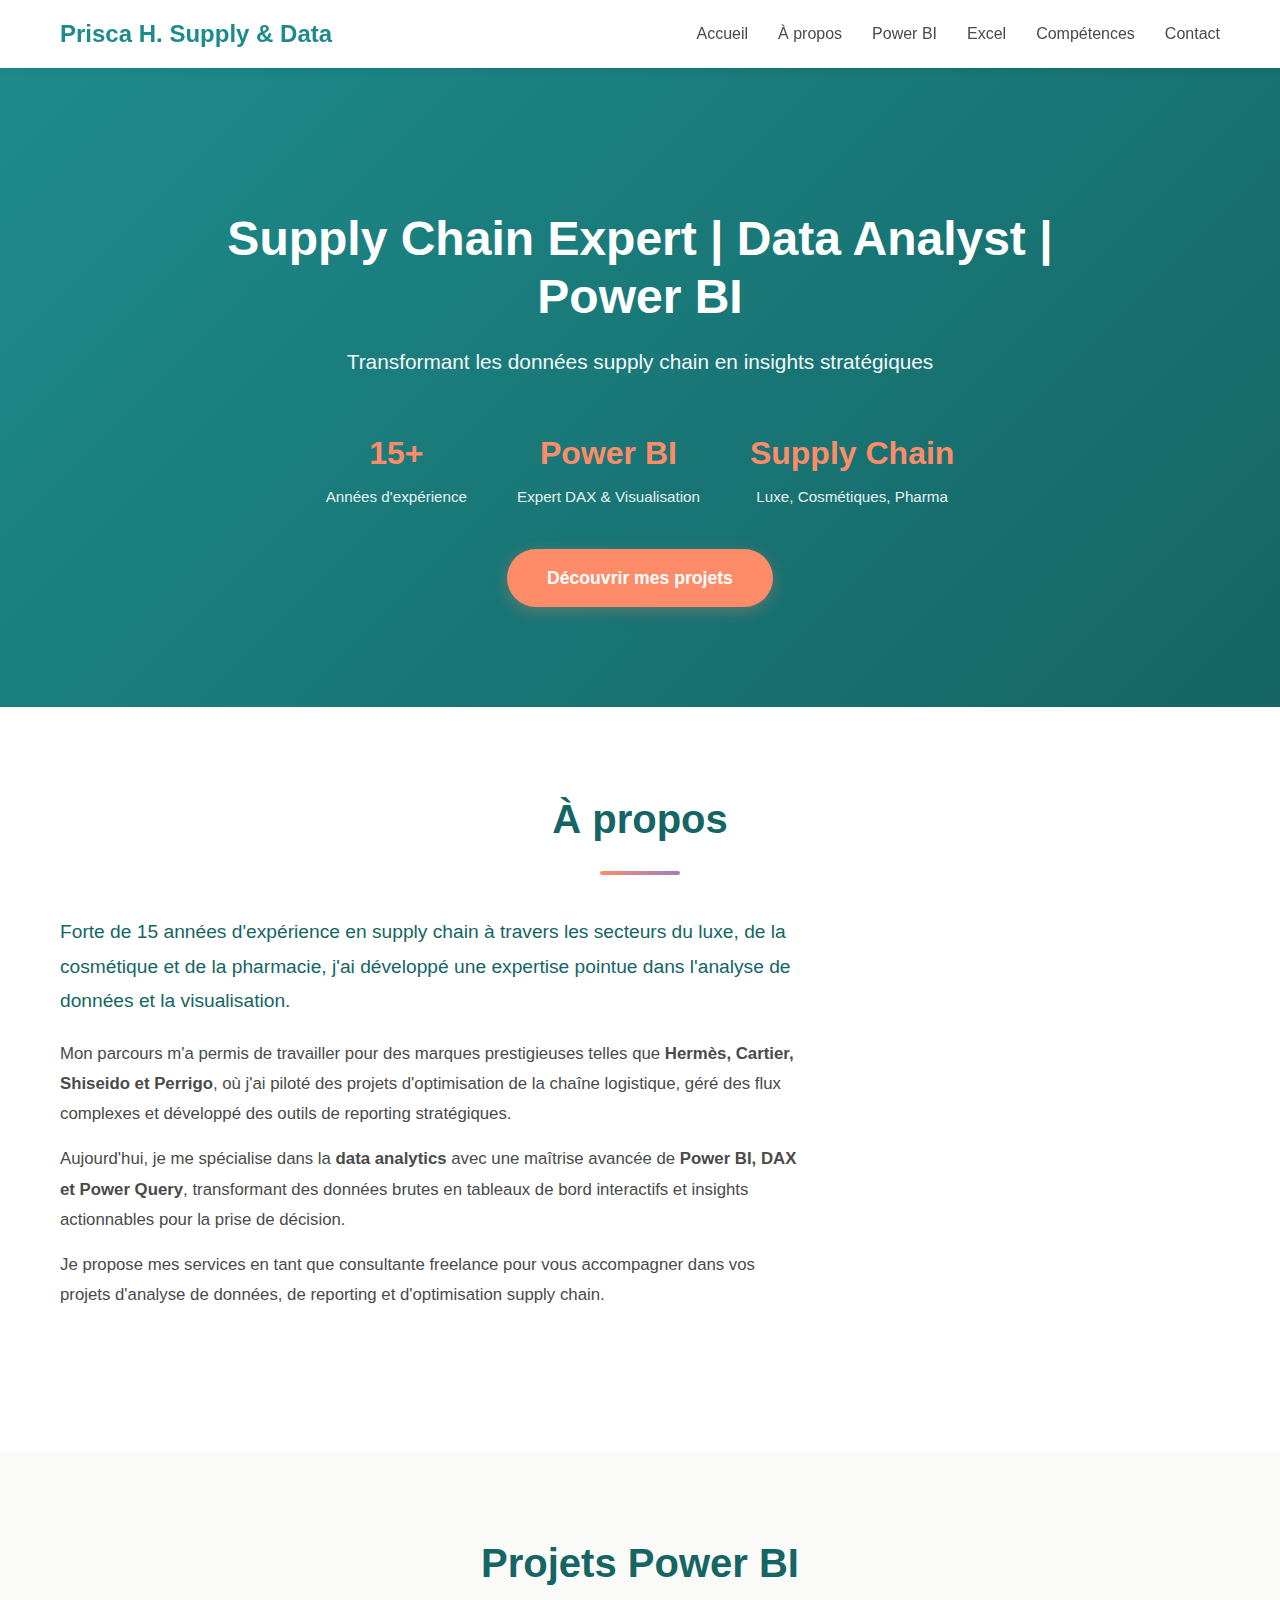
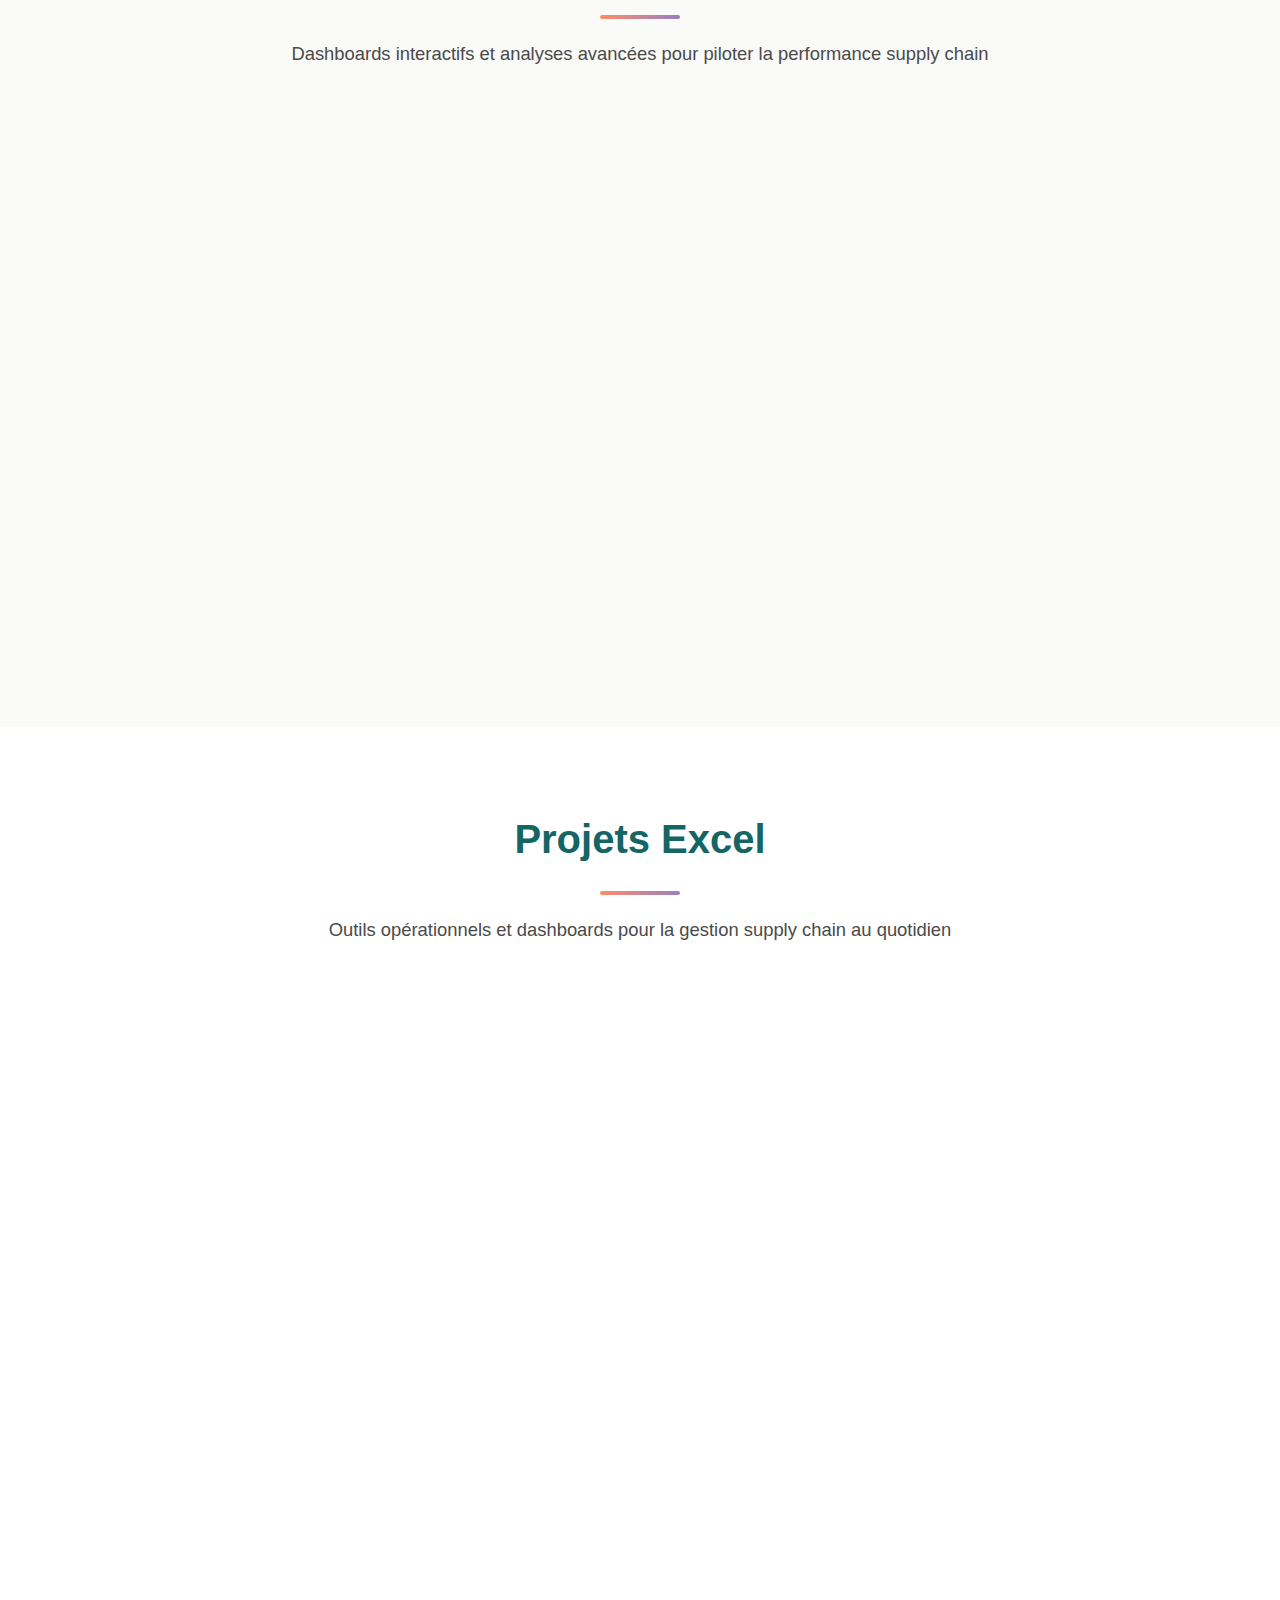
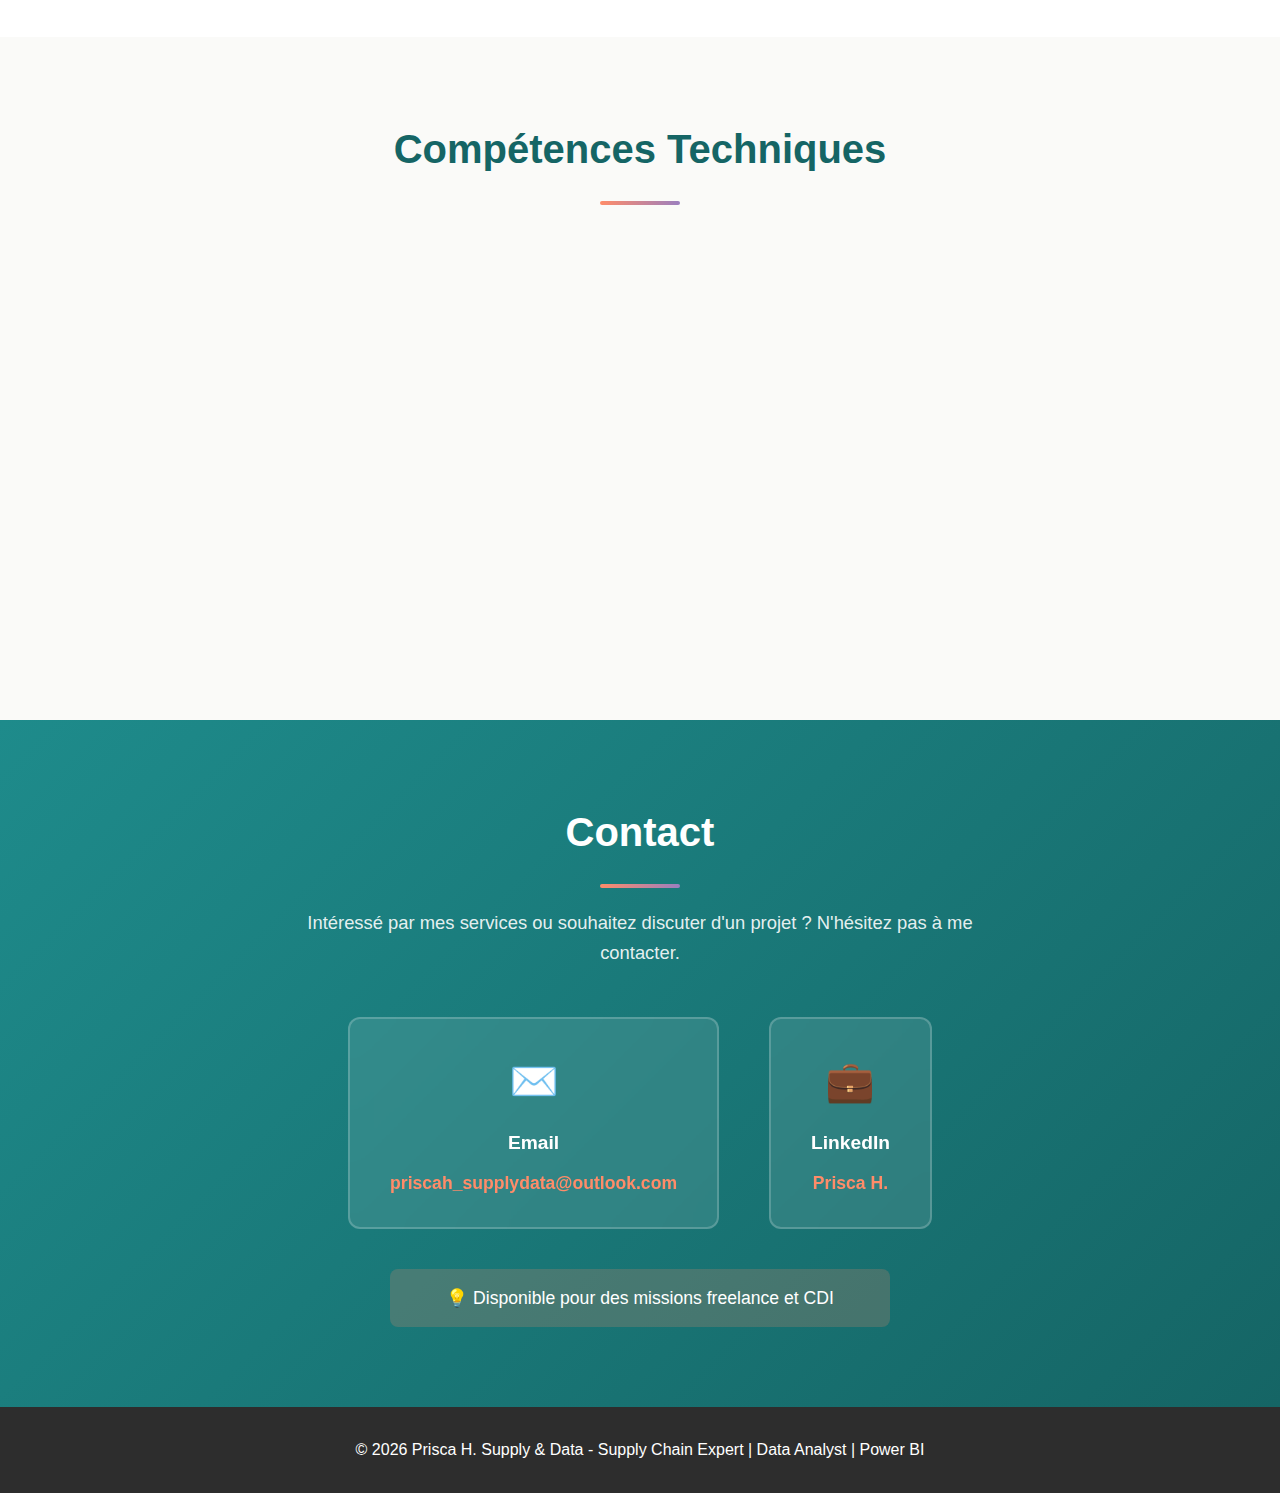
<file: index.html>
<!DOCTYPE html>
<html lang="fr">
<head>
    <meta charset="UTF-8">
    <meta name="viewport" content="width=device-width, initial-scale=1.0">
    <title>Prisca H. Supply & Data - Supply Chain Expert | Data Analyst | Power BI</title>
    <link rel="stylesheet" href="style.css">
</head>
<body>
    <!-- Navigation -->
    <nav class="navbar">
        <div class="container">
            <div class="logo">Prisca H. Supply & Data</div>
            <ul class="nav-links">
                <li><a href="#home">Accueil</a></li>
                <li><a href="#about">À propos</a></li>
                <li><a href="#powerbi">Power BI</a></li>
                <li><a href="#excel">Excel</a></li>
                <li><a href="#skills">Compétences</a></li>
                <li><a href="#contact">Contact</a></li>
            </ul>
            <div class="burger">
                <div class="line1"></div>
                <div class="line2"></div>
                <div class="line3"></div>
            </div>
        </div>
    </nav>

    <!-- Hero Section -->
    <section id="home" class="hero">
        <div class="container">
            <div class="hero-content">
                <h1 class="hero-title">Supply Chain Expert | Data Analyst | Power BI</h1>
                <p class="hero-subtitle">Transformant les données supply chain en insights stratégiques</p>
                <div class="hero-stats">
                    <div class="stat">
                        <span class="stat-number">15+</span>
                        <span class="stat-label">Années d'expérience</span>
                    </div>
                    <div class="stat">
                        <span class="stat-number">Power BI</span>
                        <span class="stat-label">Expert DAX & Visualisation</span>
                    </div>
                    <div class="stat">
                        <span class="stat-number">Supply Chain</span>
                        <span class="stat-label">Luxe, Cosmétiques, Pharma</span>
                    </div>
                </div>
                <a href="#powerbi" class="cta-button">Découvrir mes projets</a>
            </div>
        </div>
    </section>

    <!-- About Section -->
    <section id="about" class="about">
        <div class="container">
            <h2 class="section-title">À propos</h2>
            <div class="about-content">
                <div class="about-text">
                    <p class="lead">Forte de 15 années d'expérience en supply chain à travers les secteurs du luxe, de la cosmétique et de la pharmacie, j'ai développé une expertise pointue dans l'analyse de données et la visualisation.</p>
                    <p>Mon parcours m'a permis de travailler pour des marques prestigieuses telles que <strong>Hermès, Cartier, Shiseido et Perrigo</strong>, où j'ai piloté des projets d'optimisation de la chaîne logistique, géré des flux complexes et développé des outils de reporting stratégiques.</p>
                    <p>Aujourd'hui, je me spécialise dans la <strong>data analytics</strong> avec une maîtrise avancée de <strong>Power BI, DAX et Power Query</strong>, transformant des données brutes en tableaux de bord interactifs et insights actionnables pour la prise de décision.</p>
                    <p>Je propose mes services en tant que consultante freelance pour vous accompagner dans vos projets d'analyse de données, de reporting et d'optimisation supply chain.</p>
                </div>
                <div class="about-highlights">
                    <div class="highlight-card">
                        <h3>Expertise sectorielle</h3>
                        <ul>
                            <li>Luxe (Hermès, Cartier)</li>
                            <li>Cosmétiques (Shiseido)</li>
                            <li>Pharmaceutique (Perrigo)</li>
                        </ul>
                    </div>
                    <div class="highlight-card">
                        <h3>Domaines d'expertise</h3>
                        <ul>
                            <li>S&OP & Forecasting</li>
                            <li>Gestion des stocks</li>
                            <li>KPI & Reporting</li>
                            <li>Data visualization</li>
                        </ul>
                    </div>
                </div>
            </div>
        </div>
    </section>

    <!-- Power BI Section -->
    <section id="powerbi" class="powerbi">
        <div class="container">
            <h2 class="section-title">Projets Power BI</h2>
            <p class="section-intro">Dashboards interactifs et analyses avancées pour piloter la performance supply chain</p>
            
            <div class="projects-grid">
                <!-- Project 1 -->
                <div class="project-card">
                    <div class="project-video">
                        <div class="video-placeholder">
                            <span>📹 Vidéo à venir</span>
                        </div>
                    </div>
                    <div class="project-info">
                        <h3>Dashboard Émissions GES</h3>
                        <p class="project-description">Analyse complète des émissions de gaz à effet de serre avec visualisations interactives et KPIs environnementaux. Challenge Power BI.</p>
                        <div class="project-tags">
                            <span class="tag">Power BI</span>
                            <span class="tag">DAX</span>
                            <span class="tag">Environnement</span>
                        </div>
                    </div>
                </div>

                <!-- Project 2 -->
                <div class="project-card">
                    <div class="project-video">
                        <div class="video-placeholder">
                            <span>📹 Vidéo à venir</span>
                        </div>
                    </div>
                    <div class="project-info">
                        <h3>Dashboard Supply Chain - Luxe</h3>
                        <p class="project-description">Tableau de bord opérationnel pour le pilotage de la supply chain dans le secteur du luxe. Suivi des stocks, flux et performance fournisseurs (données anonymisées).</p>
                        <div class="project-tags">
                            <span class="tag">Power BI</span>
                            <span class="tag">Supply Chain</span>
                            <span class="tag">KPI</span>
                        </div>
                    </div>
                </div>

                <!-- Project 3 -->
                <div class="project-card">
                    <div class="project-video">
                        <div class="video-placeholder">
                            <span>📹 Vidéo à venir</span>
                        </div>
                    </div>
                    <div class="project-info">
                        <h3>Dashboard S&OP</h3>
                        <p class="project-description">Outil de pilotage S&OP avec analyse des prévisions, écarts de forecast et indicateurs de performance. Mesures DAX avancées pour l'analyse temporelle.</p>
                        <div class="project-tags">
                            <span class="tag">Power BI</span>
                            <span class="tag">S&OP</span>
                            <span class="tag">Forecasting</span>
                        </div>
                    </div>
                </div>
            </div>
        </div>
    </section>

    <!-- Excel Section -->
    <section id="excel" class="excel">
        <div class="container">
            <h2 class="section-title">Projets Excel</h2>
            <p class="section-intro">Outils opérationnels et dashboards pour la gestion supply chain au quotidien</p>
            
            <div class="projects-grid">
                <!-- Excel Project 1 -->
                <div class="project-card">
                    <div class="project-image">
                        <div class="image-placeholder">
                            <span>📊 Screenshot à venir</span>
                        </div>
                    </div>
                    <div class="project-info">
                        <h3>Dashboard OTIF & Taux de Service Fournisseurs</h3>
                        <p class="project-description">Tableau de bord Excel pour le suivi de la performance fournisseurs avec indicateurs OTIF (On Time In Full), taux de service et analyses de conformité.</p>
                        <div class="project-tags">
                            <span class="tag">Excel</span>
                            <span class="tag">OTIF</span>
                            <span class="tag">KPI Fournisseurs</span>
                        </div>
                    </div>
                </div>

                <!-- Excel Project 2 -->
                <div class="project-card">
                    <div class="project-image">
                        <div class="image-placeholder">
                            <span>📊 Screenshot à venir</span>
                        </div>
                    </div>
                    <div class="project-info">
                        <h3>Tableau de Demande Planning</h3>
                        <p class="project-description">Outil de planification des demandes avec consolidation des besoins, gestion des priorités et suivi des délais. Interface optimisée pour les équipes opérationnelles.</p>
                        <div class="project-tags">
                            <span class="tag">Excel</span>
                            <span class="tag">Planning</span>
                            <span class="tag">Demandes</span>
                        </div>
                    </div>
                </div>

                <!-- Excel Project 3 -->
                <div class="project-card">
                    <div class="project-image">
                        <div class="image-placeholder">
                            <span>📊 Screenshot à venir</span>
                        </div>
                    </div>
                    <div class="project-info">
                        <h3>MRP - Material Requirements Planning</h3>
                        <p class="project-description">Outil de calcul des besoins matières avec gestion des nomenclatures, stocks de sécurité et suggestions d'approvisionnement. Automatisation des calculs et alertes.</p>
                        <div class="project-tags">
                            <span class="tag">Excel</span>
                            <span class="tag">MRP</span>
                            <span class="tag">Planification</span>
                        </div>
                    </div>
                </div>
            </div>
        </div>
    </section>

    <!-- Skills Section -->
    <section id="skills" class="skills">
        <div class="container">
            <h2 class="section-title">Compétences Techniques</h2>
            
            <div class="skills-grid">
                <div class="skill-category">
                    <h3>Data Analytics & Visualization</h3>
                    <div class="skill-items">
                        <span class="skill-item">Power BI</span>
                        <span class="skill-item">DAX</span>
                        <span class="skill-item">Power Query</span>
                        <span class="skill-item">Tabular Editor</span>
                        <span class="skill-item">Excel avancé</span>
                        <span class="skill-item">VBA</span>
                    </div>
                </div>

                <div class="skill-category">
                    <h3>Supply Chain Management</h3>
                    <div class="skill-items">
                        <span class="skill-item">S&OP</span>
                        <span class="skill-item">Forecasting</span>
                        <span class="skill-item">Gestion des stocks</span>
                        <span class="skill-item">MRP</span>
                        <span class="skill-item">OTIF / KPI</span>
                        <span class="skill-item">Distribution</span>
                    </div>
                </div>

                <div class="skill-category">
                    <h3>Outils & Méthodologies</h3>
                    <div class="skill-items">
                        <span class="skill-item">Reporting stratégique</span>
                        <span class="skill-item">Data cleaning</span>
                        <span class="skill-item">Analyse de performance</span>
                        <span class="skill-item">Dashboard design</span>
                        <span class="skill-item">Process optimization</span>
                    </div>
                </div>
            </div>
        </div>
    </section>

    <!-- Contact Section -->
    <section id="contact" class="contact">
        <div class="container">
            <h2 class="section-title">Contact</h2>
            <p class="section-intro">Intéressé par mes services ou souhaitez discuter d'un projet ? N'hésitez pas à me contacter.</p>
            
            <div class="contact-info">
                <div class="contact-card">
                    <div class="contact-icon">✉️</div>
                    <h3>Email</h3>
                    <a href="mailto:priscah_supplydata@outlook.com">priscah_supplydata@outlook.com</a>
                </div>
                
                <div class="contact-card">
                    <div class="contact-icon">💼</div>
                    <h3>LinkedIn</h3>
                    <a href="https://www.linkedin.com/in/prisca-hokolingba" target="_blank">Prisca H.</a>
                </div>
            </div>

            <div class="availability">
                <p>💡 Disponible pour des missions freelance et CDI</p>
            </div>
        </div>
    </section>

    <!-- Footer -->
    <footer class="footer">
        <div class="container">
            <p>&copy; 2024 Prisca H. Supply & Data - Supply Chain Expert | Data Analyst | Power BI</p>
        </div>
    </footer>

    <script src="script.js"></script>
</body>
</html>
</file>
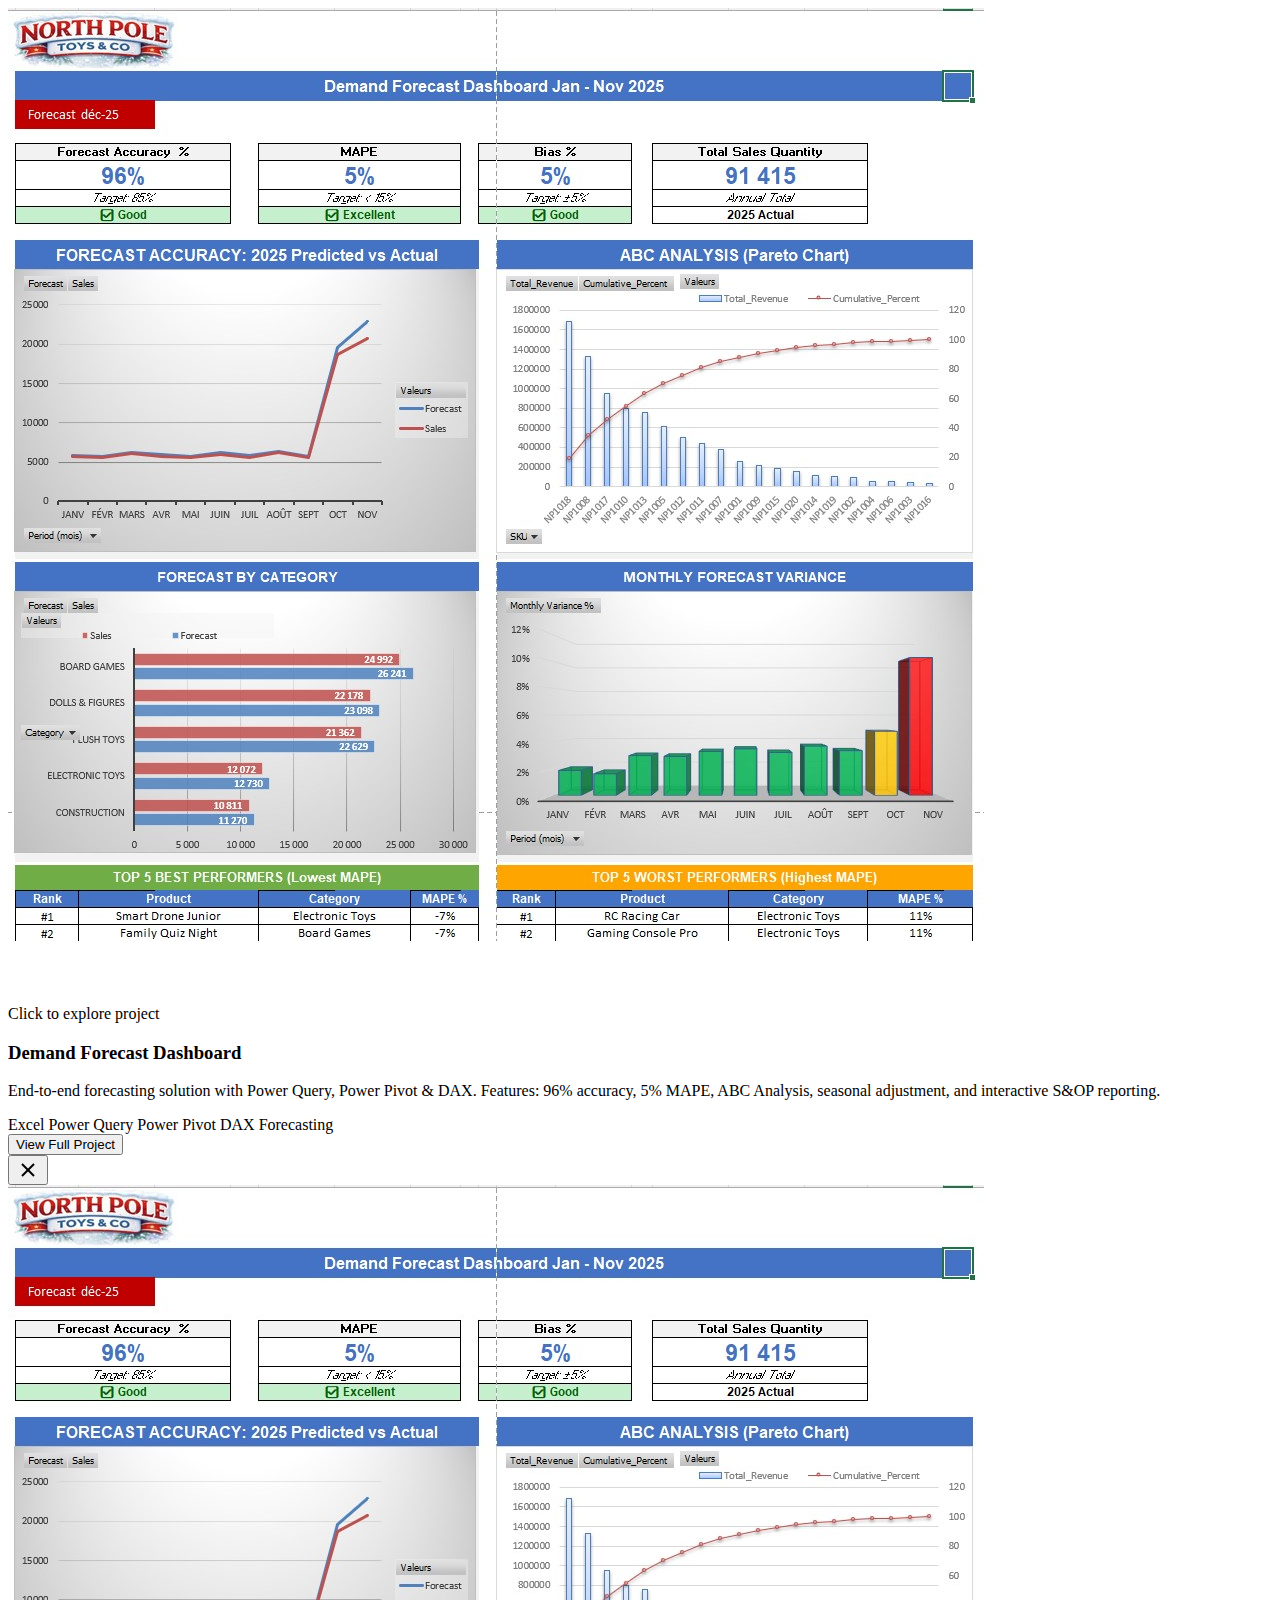
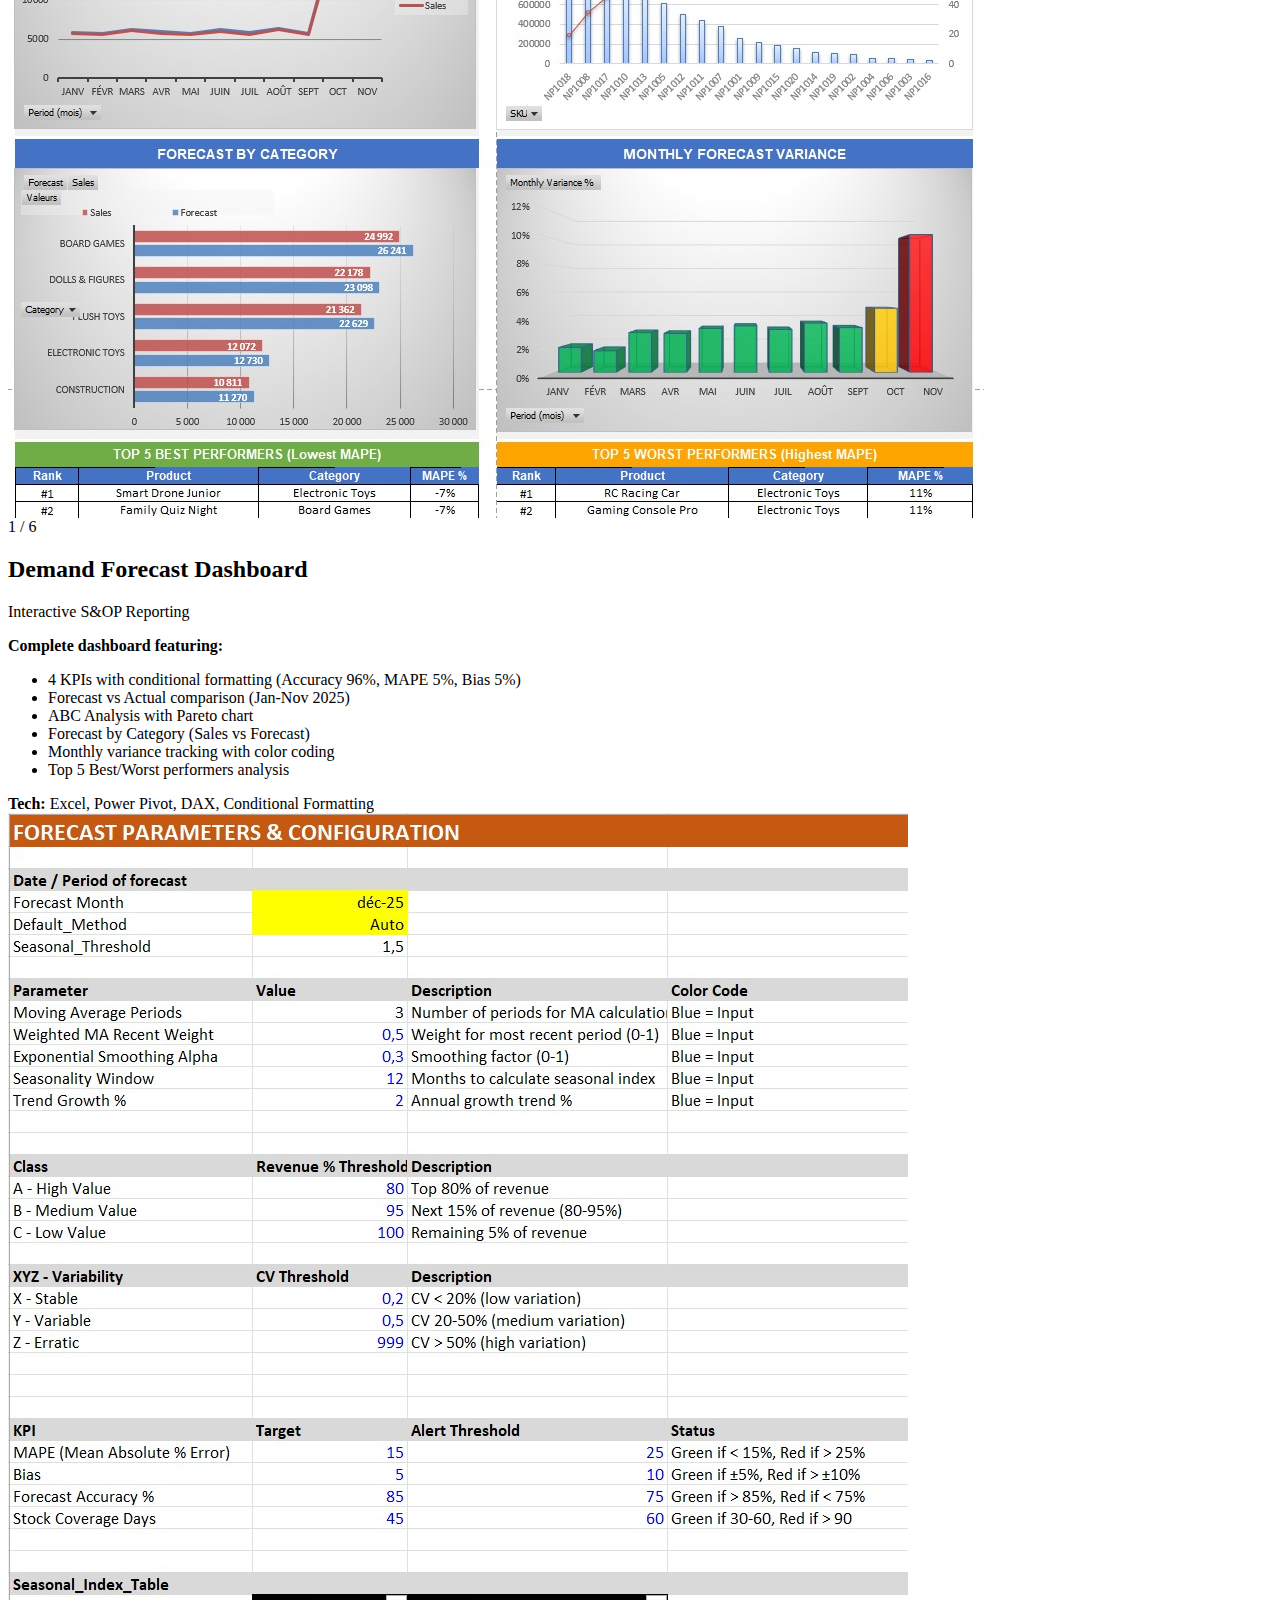
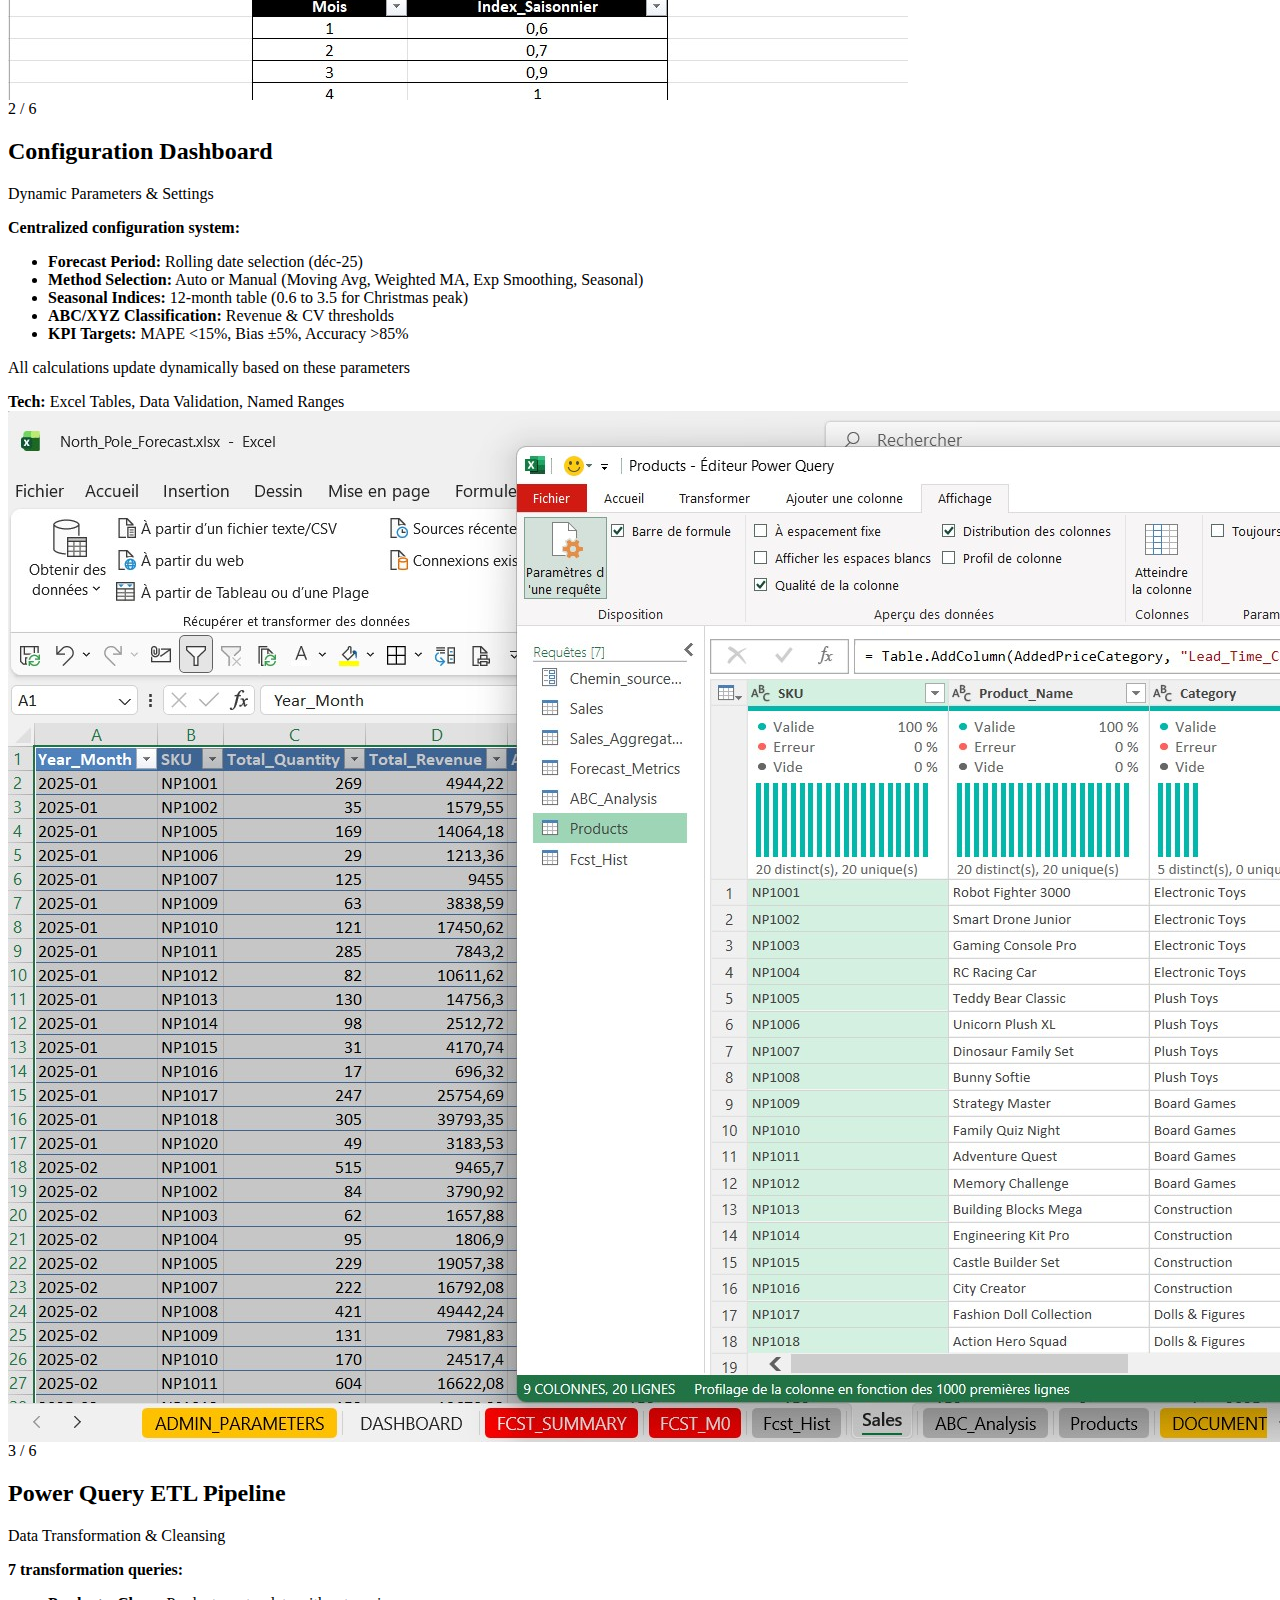
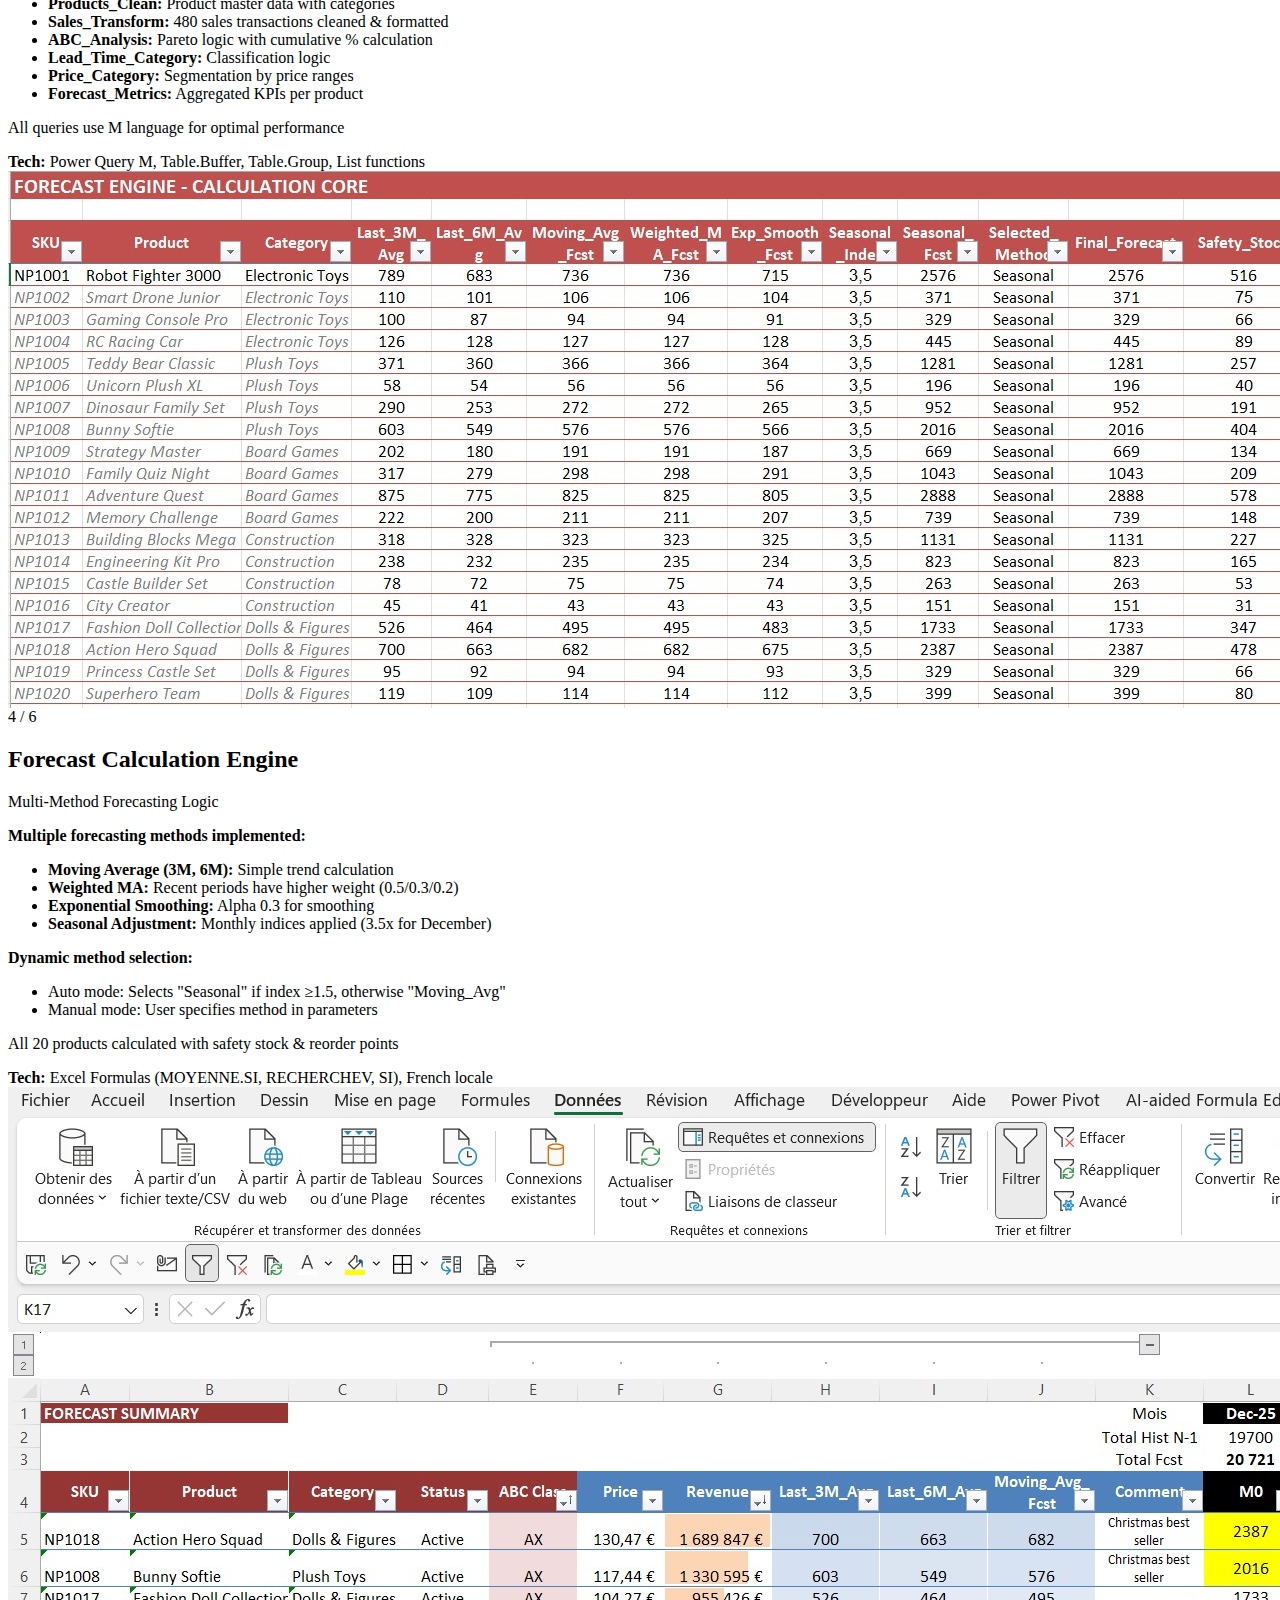
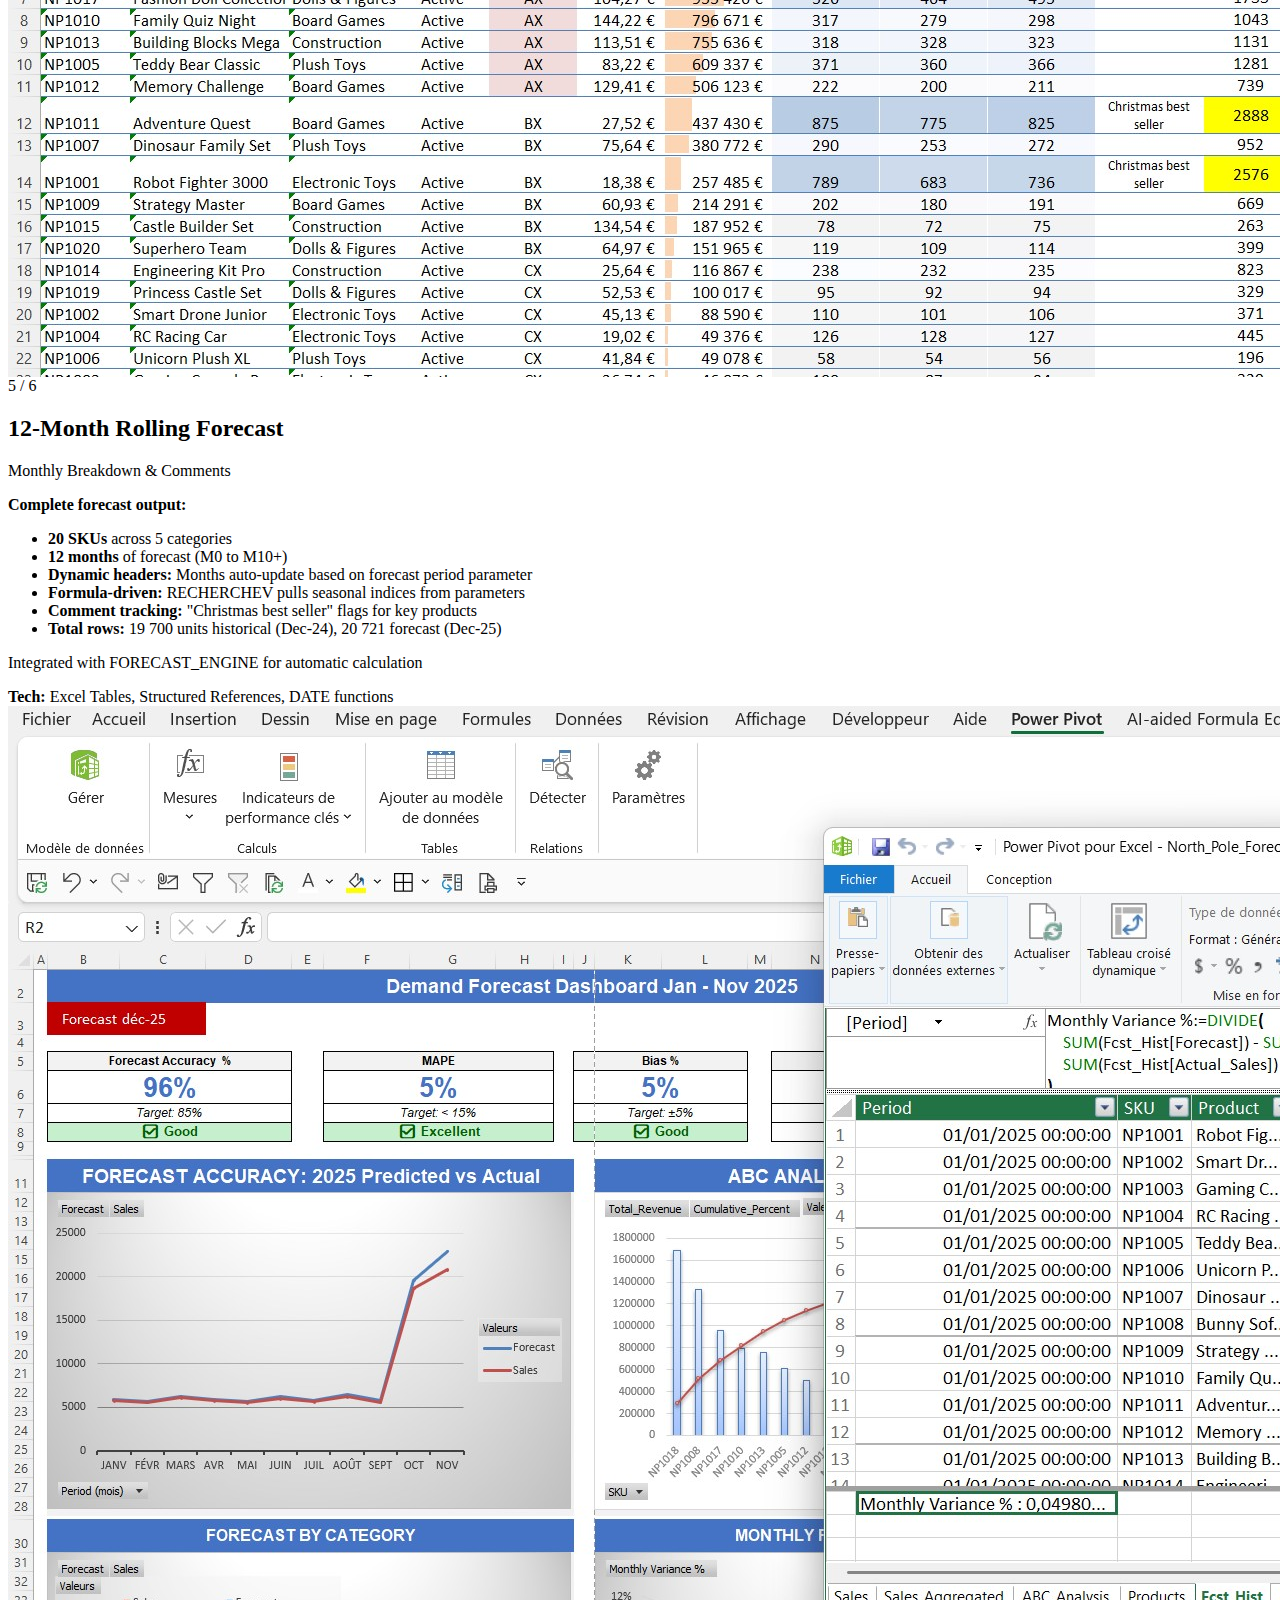
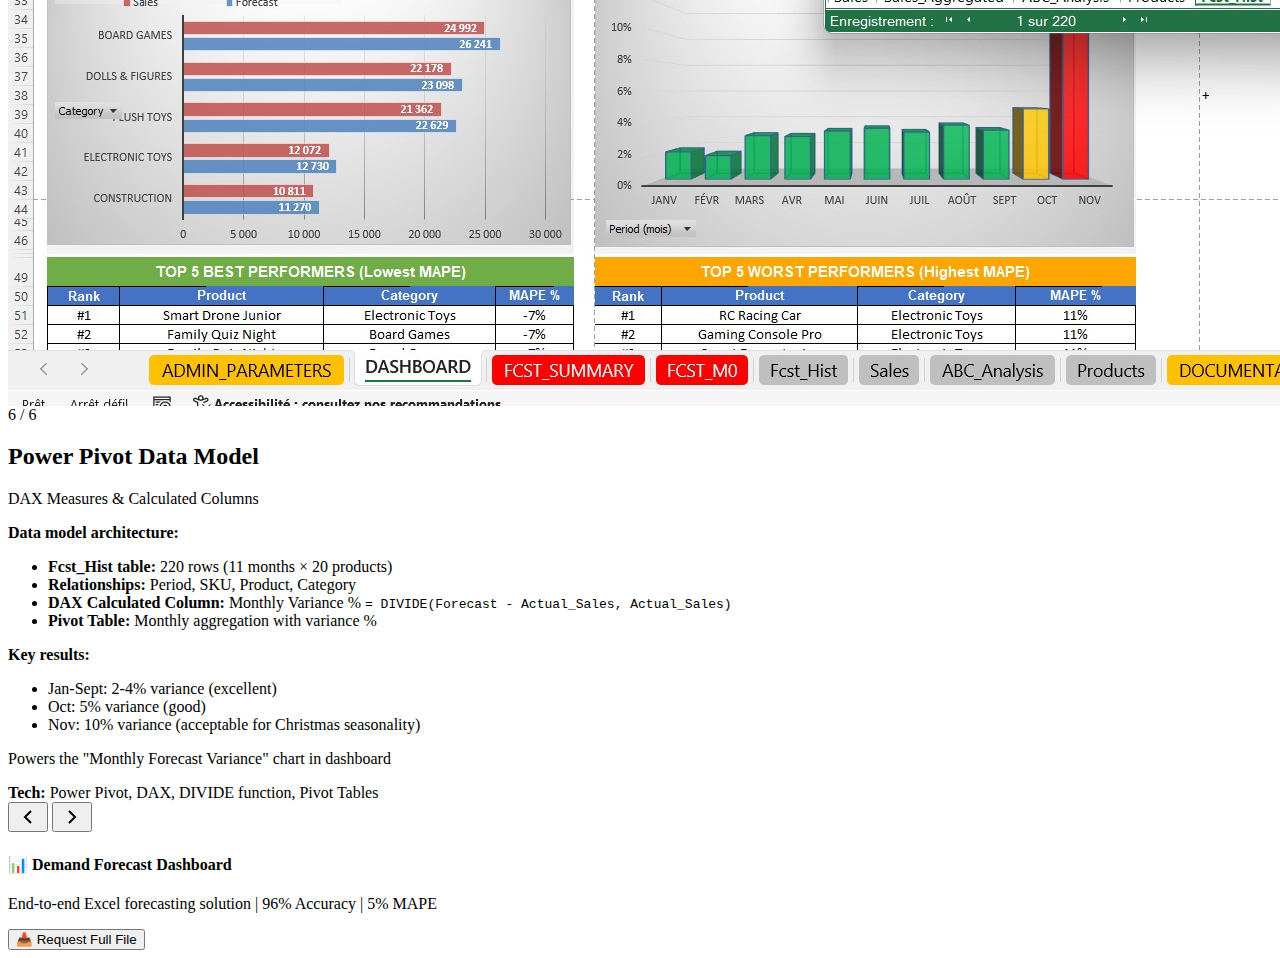
<file: carousel-modal.html>
<!-- ========================================
     DEMAND FORECAST CAROUSEL MODAL
     À intégrer dans ton portfolio GitHub
     ======================================== -->

<!-- 1. REMPLACE LE CONTENU DE TA CARD "Demand Planning Table" PAR CECI -->
<div class="project-card demand-forecast-card">
  <div class="project-thumbnail" onclick="openForecastCarousel()">
    <img src="images/demand-forecast/01-dashboard.jpg" alt="Demand Forecast Dashboard">
    <div class="thumbnail-overlay">
      <div class="overlay-content">
        <svg width="48" height="48" viewBox="0 0 24 24" fill="none" stroke="white" stroke-width="2">
          <circle cx="11" cy="11" r="8"></circle>
          <path d="m21 21-4.35-4.35"></path>
          <path d="M11 8v6"></path>
          <path d="M8 11h6"></path>
        </svg>
        <p>Click to explore project</p>
      </div>
    </div>
  </div>
  
  <h3>Demand Forecast Dashboard</h3>
  <p>End-to-end forecasting solution with Power Query, Power Pivot & DAX. Features: 96% accuracy, 5% MAPE, ABC Analysis, seasonal adjustment, and interactive S&OP reporting.</p>
  
  <div class="project-tags">
    <span class="tag">Excel</span>
    <span class="tag">Power Query</span>
    <span class="tag">Power Pivot</span>
    <span class="tag">DAX</span>
    <span class="tag">Forecasting</span>
  </div>
  
  <button class="btn-view-project" onclick="openForecastCarousel()">
    View Full Project
  </button>
</div>


<!-- 2. AJOUTE CE MODAL À LA FIN DE TON <body>, JUSTE AVANT </body> -->
<div id="forecastCarouselModal" class="carousel-modal">
  <div class="modal-content">
    
    <!-- Close Button -->
    <button class="modal-close" onclick="closeForecastCarousel()" aria-label="Close modal">
      <svg width="24" height="24" viewBox="0 0 24 24" fill="none" stroke="currentColor" stroke-width="2">
        <line x1="18" y1="6" x2="6" y2="18"></line>
        <line x1="6" y1="6" x2="18" y2="18"></line>
      </svg>
    </button>

    <!-- Carousel Container -->
    <div class="carousel-container">
      
      <!-- Slide 1: Dashboard -->
      <div class="carousel-slide active">
        <div class="slide-content">
          <div class="slide-image">
            <img src="images/demand-forecast/01-dashboard.jpg" alt="Demand Forecast Dashboard">
          </div>
          <div class="slide-info">
            <span class="slide-number">1 / 6</span>
            <h2>Demand Forecast Dashboard</h2>
            <p class="slide-subtitle">Interactive S&OP Reporting</p>
            <div class="slide-description">
              <p><strong>Complete dashboard featuring:</strong></p>
              <ul>
                <li>4 KPIs with conditional formatting (Accuracy 96%, MAPE 5%, Bias 5%)</li>
                <li>Forecast vs Actual comparison (Jan-Nov 2025)</li>
                <li>ABC Analysis with Pareto chart</li>
                <li>Forecast by Category (Sales vs Forecast)</li>
                <li>Monthly variance tracking with color coding</li>
                <li>Top 5 Best/Worst performers analysis</li>
              </ul>
            </div>
            <div class="slide-tech">
              <strong>Tech:</strong> Excel, Power Pivot, DAX, Conditional Formatting
            </div>
          </div>
        </div>
      </div>

      <!-- Slide 2: Parameters -->
      <div class="carousel-slide">
        <div class="slide-content">
          <div class="slide-image">
            <img src="images/demand-forecast/02-parameters.jpg" alt="Forecast Parameters Configuration">
          </div>
          <div class="slide-info">
            <span class="slide-number">2 / 6</span>
            <h2>Configuration Dashboard</h2>
            <p class="slide-subtitle">Dynamic Parameters & Settings</p>
            <div class="slide-description">
              <p><strong>Centralized configuration system:</strong></p>
              <ul>
                <li><strong>Forecast Period:</strong> Rolling date selection (déc-25)</li>
                <li><strong>Method Selection:</strong> Auto or Manual (Moving Avg, Weighted MA, Exp Smoothing, Seasonal)</li>
                <li><strong>Seasonal Indices:</strong> 12-month table (0.6 to 3.5 for Christmas peak)</li>
                <li><strong>ABC/XYZ Classification:</strong> Revenue & CV thresholds</li>
                <li><strong>KPI Targets:</strong> MAPE <15%, Bias ±5%, Accuracy >85%</li>
              </ul>
              <p class="highlight">All calculations update dynamically based on these parameters</p>
            </div>
            <div class="slide-tech">
              <strong>Tech:</strong> Excel Tables, Data Validation, Named Ranges
            </div>
          </div>
        </div>
      </div>

      <!-- Slide 3: Power Query -->
      <div class="carousel-slide">
        <div class="slide-content">
          <div class="slide-image">
            <img src="images/demand-forecast/03-power-query.jpg" alt="Power Query Transformations">
          </div>
          <div class="slide-info">
            <span class="slide-number">3 / 6</span>
            <h2>Power Query ETL Pipeline</h2>
            <p class="slide-subtitle">Data Transformation & Cleansing</p>
            <div class="slide-description">
              <p><strong>7 transformation queries:</strong></p>
              <ul>
                <li><strong>Products_Clean:</strong> Product master data with categories</li>
                <li><strong>Sales_Transform:</strong> 480 sales transactions cleaned & formatted</li>
                <li><strong>ABC_Analysis:</strong> Pareto logic with cumulative % calculation</li>
                <li><strong>Lead_Time_Category:</strong> Classification logic</li>
                <li><strong>Price_Category:</strong> Segmentation by price ranges</li>
                <li><strong>Forecast_Metrics:</strong> Aggregated KPIs per product</li>
              </ul>
              <p class="highlight">All queries use M language for optimal performance</p>
            </div>
            <div class="slide-tech">
              <strong>Tech:</strong> Power Query M, Table.Buffer, Table.Group, List functions
            </div>
          </div>
        </div>
      </div>

      <!-- Slide 4: Forecast Engine -->
      <div class="carousel-slide">
        <div class="slide-content">
          <div class="slide-image">
            <img src="images/demand-forecast/04-forecast-engine.jpg" alt="Forecast Calculation Engine">
          </div>
          <div class="slide-info">
            <span class="slide-number">4 / 6</span>
            <h2>Forecast Calculation Engine</h2>
            <p class="slide-subtitle">Multi-Method Forecasting Logic</p>
            <div class="slide-description">
              <p><strong>Multiple forecasting methods implemented:</strong></p>
              <ul>
                <li><strong>Moving Average (3M, 6M):</strong> Simple trend calculation</li>
                <li><strong>Weighted MA:</strong> Recent periods have higher weight (0.5/0.3/0.2)</li>
                <li><strong>Exponential Smoothing:</strong> Alpha 0.3 for smoothing</li>
                <li><strong>Seasonal Adjustment:</strong> Monthly indices applied (3.5x for December)</li>
              </ul>
              <p><strong>Dynamic method selection:</strong></p>
              <ul>
                <li>Auto mode: Selects "Seasonal" if index ≥1.5, otherwise "Moving_Avg"</li>
                <li>Manual mode: User specifies method in parameters</li>
              </ul>
              <p class="highlight">All 20 products calculated with safety stock & reorder points</p>
            </div>
            <div class="slide-tech">
              <strong>Tech:</strong> Excel Formulas (MOYENNE.SI, RECHERCHEV, SI), French locale
            </div>
          </div>
        </div>
      </div>

      <!-- Slide 5: Forecast Summary -->
      <div class="carousel-slide">
        <div class="slide-content">
          <div class="slide-image">
            <img src="images/demand-forecast/05-forecast-summary.jpg" alt="12-Month Forecast Summary">
          </div>
          <div class="slide-info">
            <span class="slide-number">5 / 6</span>
            <h2>12-Month Rolling Forecast</h2>
            <p class="slide-subtitle">Monthly Breakdown & Comments</p>
            <div class="slide-description">
              <p><strong>Complete forecast output:</strong></p>
              <ul>
                <li><strong>20 SKUs</strong> across 5 categories</li>
                <li><strong>12 months</strong> of forecast (M0 to M10+)</li>
                <li><strong>Dynamic headers:</strong> Months auto-update based on forecast period parameter</li>
                <li><strong>Formula-driven:</strong> RECHERCHEV pulls seasonal indices from parameters</li>
                <li><strong>Comment tracking:</strong> "Christmas best seller" flags for key products</li>
                <li><strong>Total rows:</strong> 19 700 units historical (Dec-24), 20 721 forecast (Dec-25)</li>
              </ul>
              <p class="highlight">Integrated with FORECAST_ENGINE for automatic calculation</p>
            </div>
            <div class="slide-tech">
              <strong>Tech:</strong> Excel Tables, Structured References, DATE functions
            </div>
          </div>
        </div>
      </div>

      <!-- Slide 6: Power Pivot -->
      <div class="carousel-slide">
        <div class="slide-content">
          <div class="slide-image">
            <img src="images/demand-forecast/06-power-pivot.jpg" alt="Power Pivot Data Model">
          </div>
          <div class="slide-info">
            <span class="slide-number">6 / 6</span>
            <h2>Power Pivot Data Model</h2>
            <p class="slide-subtitle">DAX Measures & Calculated Columns</p>
            <div class="slide-description">
              <p><strong>Data model architecture:</strong></p>
              <ul>
                <li><strong>Fcst_Hist table:</strong> 220 rows (11 months × 20 products)</li>
                <li><strong>Relationships:</strong> Period, SKU, Product, Category</li>
                <li><strong>DAX Calculated Column:</strong> Monthly Variance %
                  <code>= DIVIDE(Forecast - Actual_Sales, Actual_Sales)</code>
                </li>
                <li><strong>Pivot Table:</strong> Monthly aggregation with variance %</li>
              </ul>
              <p><strong>Key results:</strong></p>
              <ul>
                <li>Jan-Sept: 2-4% variance (excellent)</li>
                <li>Oct: 5% variance (good)</li>
                <li>Nov: 10% variance (acceptable for Christmas seasonality)</li>
              </ul>
              <p class="highlight">Powers the "Monthly Forecast Variance" chart in dashboard</p>
            </div>
            <div class="slide-tech">
              <strong>Tech:</strong> Power Pivot, DAX, DIVIDE function, Pivot Tables
            </div>
          </div>
        </div>
      </div>

    </div>

    <!-- Navigation Arrows -->
    <button class="carousel-nav prev" onclick="changeSlide(-1)" aria-label="Previous slide">
      <svg width="24" height="24" viewBox="0 0 24 24" fill="none" stroke="currentColor" stroke-width="2">
        <polyline points="15 18 9 12 15 6"></polyline>
      </svg>
    </button>
    <button class="carousel-nav next" onclick="changeSlide(1)" aria-label="Next slide">
      <svg width="24" height="24" viewBox="0 0 24 24" fill="none" stroke="currentColor" stroke-width="2">
        <polyline points="9 18 15 12 9 6"></polyline>
      </svg>
    </button>

    <!-- Navigation Dots -->
    <div class="carousel-dots">
      <span class="dot active" onclick="goToSlide(0)"></span>
      <span class="dot" onclick="goToSlide(1)"></span>
      <span class="dot" onclick="goToSlide(2)"></span>
      <span class="dot" onclick="goToSlide(3)"></span>
      <span class="dot" onclick="goToSlide(4)"></span>
      <span class="dot" onclick="goToSlide(5)"></span>
    </div>

    <!-- Project Info Footer -->
    <div class="modal-footer">
      <div class="footer-content">
        <div class="footer-left">
          <h4>📊 Demand Forecast Dashboard</h4>
          <p>End-to-end Excel forecasting solution | 96% Accuracy | 5% MAPE</p>
        </div>
        <div class="footer-right">
          <button class="btn-download" onclick="requestFile()">
            📥 Request Full File
          </button>
        </div>
      </div>
    </div>

  </div>
</div>
</file>
<file: style.css>
/* ========================================
   VARIABLES CSS
======================================== */
:root {
    /* Couleurs principales */
    --primary-teal: #1e8b8b;
    --primary-teal-dark: #156565;
    --primary-teal-light: #2ca5a5;
    
    /* Couleurs d'accent */
    --accent-coral: #ff8c69;
    --accent-purple: #9b7fbf;
    --accent-rose-gold: #d4a59a;
    
    /* Couleurs neutres */
    --white: #ffffff;
    --off-white: #fafaf8;
    --light-gray: #f5f5f5;
    --medium-gray: #e0e0e0;
    --dark-gray: #4a4a4a;
    --charcoal: #2d2d2d;
    
    /* Ombres */
    --shadow-sm: 0 2px 8px rgba(0, 0, 0, 0.08);
    --shadow-md: 0 4px 16px rgba(0, 0, 0, 0.1);
    --shadow-lg: 0 8px 32px rgba(0, 0, 0, 0.12);
    
    /* Transitions */
    --transition: all 0.3s ease;
    
    /* Spacing */
    --section-padding: 80px 0;
    --container-max: 1200px;
}

/* ========================================
   RESET & BASE
======================================== */
* {
    margin: 0;
    padding: 0;
    box-sizing: border-box;
}

html {
    scroll-behavior: smooth;
}

body {
    font-family: 'Segoe UI', Tahoma, Geneva, Verdana, sans-serif;
    line-height: 1.6;
    color: var(--dark-gray);
    background-color: var(--off-white);
}

.container {
    max-width: var(--container-max);
    margin: 0 auto;
    padding: 0 20px;
}

a {
    text-decoration: none;
    color: inherit;
}

/* ========================================
   NAVIGATION
======================================== */
.navbar {
    background-color: var(--white);
    box-shadow: var(--shadow-sm);
    position: fixed;
    top: 0;
    width: 100%;
    z-index: 1000;
    padding: 15px 0;
}

.navbar .container {
    display: flex;
    justify-content: space-between;
    align-items: center;
}

.logo {
    font-size: 1.5rem;
    font-weight: 700;
    color: var(--primary-teal);
}

.nav-links {
    display: flex;
    list-style: none;
    gap: 30px;
}

.nav-links a {
    color: var(--dark-gray);
    font-weight: 500;
    transition: var(--transition);
    position: relative;
}

.nav-links a::after {
    content: '';
    position: absolute;
    bottom: -5px;
    left: 0;
    width: 0;
    height: 2px;
    background-color: var(--accent-coral);
    transition: var(--transition);
}

.nav-links a:hover {
    color: var(--primary-teal);
}

.nav-links a:hover::after {
    width: 100%;
}

/* Burger menu for mobile */
.burger {
    display: none;
    cursor: pointer;
}

.burger div {
    width: 25px;
    height: 3px;
    background-color: var(--primary-teal);
    margin: 5px;
    transition: var(--transition);
}

/* ========================================
   LANGUAGE SWITCHER
======================================== */
.lang-switcher {
    display: flex;
    gap: 5px;
    margin-left: 20px;
}

.lang-btn {
    background: transparent;
    border: 2px solid var(--primary-teal);
    color: var(--primary-teal);
    padding: 5px 12px;
    border-radius: 5px;
    font-weight: 600;
    font-size: 0.9rem;
    cursor: pointer;
    transition: var(--transition);
}

.lang-btn:hover {
    background: var(--accent-coral);
    border-color: var(--accent-coral);
    color: var(--white);
}

.lang-btn.active {
    background: var(--primary-teal);
    color: var(--white);
}

.lang-btn.active:hover {
    background: var(--primary-teal-dark);
    border-color: var(--primary-teal-dark);
}

/* ========================================
   HERO SECTION
======================================== */
.hero {
    background: linear-gradient(135deg, var(--primary-teal) 0%, var(--primary-teal-dark) 100%);
    color: var(--white);
    padding: 150px 0 100px;
    margin-top: 60px;
}

.hero-content {
    text-align: center;
    max-width: 900px;
    margin: 0 auto;
}

.hero-title {
    font-size: 3rem;
    font-weight: 700;
    margin-bottom: 20px;
    line-height: 1.2;
}

.hero-subtitle {
    font-size: 1.3rem;
    margin-bottom: 50px;
    opacity: 0.95;
}

.hero-stats {
    display: flex;
    justify-content: center;
    gap: 50px;
    margin-bottom: 40px;
    flex-wrap: wrap;
}

.stat {
    display: flex;
    flex-direction: column;
    align-items: center;
}

.stat-number {
    font-size: 2rem;
    font-weight: 700;
    color: var(--accent-coral);
}

.stat-label {
    font-size: 0.95rem;
    opacity: 0.9;
    margin-top: 5px;
}

.cta-button {
    display: inline-block;
    background-color: var(--accent-coral);
    color: var(--white);
    padding: 15px 40px;
    border-radius: 50px;
    font-weight: 600;
    font-size: 1.1rem;
    transition: var(--transition);
    box-shadow: 0 4px 15px rgba(255, 140, 105, 0.3);
}

.cta-button:hover {
    background-color: #ff7a50;
    transform: translateY(-2px);
    box-shadow: 0 6px 20px rgba(255, 140, 105, 0.4);
}

/* ========================================
   SECTION STYLES
======================================== */
section {
    padding: var(--section-padding);
}

.section-title {
    font-size: 2.5rem;
    color: var(--primary-teal-dark);
    text-align: center;
    margin-bottom: 15px;
    position: relative;
}

.section-title::after {
    content: '';
    display: block;
    width: 80px;
    height: 4px;
    background: linear-gradient(90deg, var(--accent-coral), var(--accent-purple));
    margin: 20px auto;
    border-radius: 2px;
}

.section-intro {
    text-align: center;
    font-size: 1.15rem;
    color: var(--dark-gray);
    max-width: 700px;
    margin: 0 auto 50px;
}

/* ========================================
   ABOUT SECTION
======================================== */
.about {
    background-color: var(--white);
}

.about-content {
    display: grid;
    grid-template-columns: 2fr 1fr;
    gap: 50px;
    margin-top: 40px;
}

.about-text {
    font-size: 1.05rem;
    line-height: 1.8;
}

.about-text .lead {
    font-size: 1.2rem;
    color: var(--primary-teal-dark);
    font-weight: 500;
    margin-bottom: 20px;
}

.about-text p {
    margin-bottom: 15px;
}

.about-highlights {
    display: flex;
    flex-direction: column;
    gap: 20px;
}

.highlight-card {
    background: linear-gradient(135deg, var(--light-gray) 0%, var(--off-white) 100%);
    padding: 25px;
    border-radius: 12px;
    border-left: 4px solid var(--accent-purple);
}

.highlight-card h3 {
    color: var(--primary-teal-dark);
    margin-bottom: 15px;
    font-size: 1.1rem;
}

.highlight-card ul {
    list-style: none;
}

.highlight-card li {
    padding: 5px 0;
    padding-left: 20px;
    position: relative;
}

.highlight-card li::before {
    content: '▸';
    position: absolute;
    left: 0;
    color: var(--accent-coral);
    font-weight: 700;
}

/* ========================================
   PROJECTS SECTION (Power BI & Excel)
======================================== */
.powerbi {
    background-color: var(--off-white);
}

.excel {
    background-color: var(--white);
}

.projects-grid {
    display: grid;
    grid-template-columns: repeat(auto-fit, minmax(350px, 1fr));
    gap: 30px;
    margin-top: 40px;
}

.project-card {
    background-color: var(--white);
    border-radius: 12px;
    overflow: hidden;
    box-shadow: var(--shadow-md);
    transition: var(--transition);
}

.project-card:hover {
    transform: translateY(-5px);
    box-shadow: var(--shadow-lg);
}

.project-video,
.project-image {
    width: 100%;
    height: 250px;
    background: linear-gradient(135deg, var(--primary-teal-light) 0%, var(--primary-teal) 100%);
    display: flex;
    align-items: center;
    justify-content: center;
}

.video-placeholder,
.image-placeholder {
    color: var(--white);
    font-size: 1.2rem;
    font-weight: 500;
}

.project-info {
    padding: 25px;
}

.project-info h3 {
    color: var(--primary-teal-dark);
    margin-bottom: 12px;
    font-size: 1.3rem;
}

.project-description {
    color: var(--dark-gray);
    margin-bottom: 20px;
    line-height: 1.6;
}

.project-tags {
    display: flex;
    flex-wrap: wrap;
    gap: 10px;
}

.tag {
    background-color: var(--light-gray);
    color: var(--primary-teal-dark);
    padding: 6px 14px;
    border-radius: 20px;
    font-size: 0.85rem;
    font-weight: 500;
    border: 1px solid var(--medium-gray);
}

/* ========================================
   SKILLS SECTION
======================================== */
.skills {
    background-color: var(--off-white);
}

.skills-grid {
    display: grid;
    grid-template-columns: repeat(auto-fit, minmax(300px, 1fr));
    gap: 30px;
    margin-top: 40px;
}

.skill-category {
    background-color: var(--white);
    padding: 30px;
    border-radius: 12px;
    box-shadow: var(--shadow-sm);
    transition: var(--transition);
}

.skill-category:hover {
    box-shadow: var(--shadow-md);
}

.skill-category h3 {
    color: var(--primary-teal-dark);
    margin-bottom: 20px;
    font-size: 1.3rem;
    border-bottom: 3px solid var(--accent-coral);
    padding-bottom: 10px;
}

.skill-items {
    display: flex;
    flex-wrap: wrap;
    gap: 12px;
}

.skill-item {
    background: linear-gradient(135deg, var(--primary-teal-light), var(--primary-teal));
    color: var(--white);
    padding: 10px 18px;
    border-radius: 25px;
    font-size: 0.95rem;
    font-weight: 500;
    box-shadow: 0 2px 8px rgba(30, 139, 139, 0.2);
    transition: var(--transition);
}

.skill-item:hover {
    transform: translateY(-2px);
    box-shadow: 0 4px 12px rgba(30, 139, 139, 0.3);
}

/* ========================================
   CONTACT SECTION
======================================== */
.contact {
    background: linear-gradient(135deg, var(--primary-teal) 0%, var(--primary-teal-dark) 100%);
    color: var(--white);
}

.contact .section-title {
    color: var(--white);
}

.contact .section-intro {
    color: rgba(255, 255, 255, 0.9);
}

.contact-info {
    display: flex;
    justify-content: center;
    gap: 50px;
    margin: 40px 0;
    flex-wrap: wrap;
}

.contact-card {
    background-color: rgba(255, 255, 255, 0.1);
    backdrop-filter: blur(10px);
    padding: 30px 40px;
    border-radius: 12px;
    text-align: center;
    transition: var(--transition);
    border: 2px solid rgba(255, 255, 255, 0.2);
}

.contact-card:hover {
    background-color: rgba(255, 255, 255, 0.15);
    transform: translateY(-5px);
}

.contact-icon {
    font-size: 2.5rem;
    margin-bottom: 15px;
}

.contact-card h3 {
    margin-bottom: 10px;
    font-size: 1.2rem;
}

.contact-card a {
    color: var(--accent-coral);
    font-weight: 600;
    font-size: 1.1rem;
    transition: var(--transition);
}

.contact-card a:hover {
    color: var(--accent-rose-gold);
}

.availability {
    text-align: center;
    margin-top: 30px;
    font-size: 1.1rem;
    background-color: rgba(255, 140, 105, 0.2);
    padding: 15px;
    border-radius: 8px;
    max-width: 500px;
    margin: 30px auto 0;
}

/* ========================================
   FOOTER
======================================== */
.footer {
    background-color: var(--charcoal);
    color: var(--white);
    text-align: center;
    padding: 30px 0;
}

/* ========================================
   RESPONSIVE
======================================== */
@media screen and (max-width: 968px) {
    .about-content {
        grid-template-columns: 1fr;
    }
    
    .hero-title {
        font-size: 2.2rem;
    }
    
    .projects-grid {
        grid-template-columns: 1fr;
    }
}

@media screen and (max-width: 768px) {
    .nav-links {
        position: fixed;
        right: -100%;
        top: 60px;
        flex-direction: column;
        background-color: var(--white);
        width: 100%;
        text-align: center;
        transition: var(--transition);
        box-shadow: var(--shadow-lg);
        padding: 30px 0;
    }
    
    .nav-links.active {
        right: 0;
    }
    
    .burger {
        display: block;
    }
    
    /* Language switcher on mobile */
    .lang-switcher {
        position: absolute;
        top: 18px;
        right: 70px;
        margin: 0;
        z-index: 1001;
    }
    
    .lang-btn {
        padding: 3px 8px;
        font-size: 0.75rem;
        border-width: 1.5px;
    }
    
    .hero {
        padding: 100px 0 60px;
    }
    
    .hero-title {
        font-size: 1.8rem;
    }
    
    .hero-subtitle {
        font-size: 1.1rem;
    }
    
    .hero-stats {
        gap: 30px;
    }
    
    .section-title {
        font-size: 2rem;
    }
    
    .contact-info {
        flex-direction: column;
        gap: 30px;
    }
}

@media screen and (max-width: 480px) {
    .hero-title {
        font-size: 1.5rem;
    }
    
    .projects-grid {
        grid-template-columns: 1fr;
    }
}

/* ========================================
   APERÇU ONGLETS POWER BI
======================================== */
.tabs-preview {
    margin-top: 12px;
}

.tabs-title {
    font-size: 0.9rem;
    font-weight: 600;
    margin-bottom: 6px;
    opacity: 0.85;
}

.tabs-grid {
    display: grid;
    grid-template-columns: repeat(3, 1fr);
    gap: 10px;
}

.tab-shot {
    width: 100%;
    aspect-ratio: 16 / 9;
    object-fit: cover;
    border-radius: 10px;
    cursor: zoom-in;
    transition: transform 0.2s ease, box-shadow 0.2s ease;
}

.tab-shot:hover {
    transform: scale(1.03);
    box-shadow: 0 8px 20px rgba(0,0,0,0.15);
}

@media (max-width: 900px) {
    .tabs-grid {
        grid-template-columns: 1fr;
    }
}

/* ========================================
   IMAGE LIGHTBOX
======================================== */
.img-lightbox {
    position: fixed;
    inset: 0;
    display: none;
    align-items: center;
    justify-content: center;
    background: rgba(0,0,0,0.75);
    z-index: 99999;
    padding: 18px;
}

.img-lightbox.active {
    display: flex;
}

.img-lightbox-content {
    position: relative;
    width: min(1100px, 96vw);
}

.img-full {
    width: 100%;
    height: auto;
    border-radius: 14px;
    display: block;
}

.img-close {
    position: absolute;
    top: -10px;
    right: -10px;
    width: 40px;
    height: 40px;
    border-radius: 999px;
    border: none;
    cursor: pointer;
    background: var(--accent-coral);
    color: white;
    font-size: 26px;
    line-height: 40px;
    transition: var(--transition);
}

.img-close:hover {
    background: var(--primary-teal);
    transform: rotate(90deg) scale(1.1);
}

/* ========================================
   VIDEO LIGHTBOX & IMPROVEMENTS
======================================== */

/* Vidéo taille normale (250px) */
.project-video iframe {
    height: 250px !important;
}

/* Container vidéo */
.project-video {
    position: relative;
    cursor: pointer;
    overflow: hidden;
}

/* Couche cliquable RÉELLE créée par JavaScript */
.video-click-layer {
    position: absolute;
    top: 0;
    left: 0;
    width: 100%;
    height: 100%;
    z-index: 2;
    cursor: pointer;
    background: linear-gradient(to bottom, rgba(0,0,0,0.1) 0%, transparent 30%, transparent 70%, rgba(0,0,0,0.15) 100%);
    transition: var(--transition);
}

.video-click-layer:hover {
    background: linear-gradient(to bottom, rgba(0,0,0,0.15) 0%, transparent 30%, transparent 70%, rgba(0,0,0,0.2) 100%);
}

.project-video iframe {
    position: relative;
    z-index: 0;
}

/* Badge "Cliquez pour agrandir" */
.project-video::after {
    content: '🔍 Cliquez pour agrandir';
    position: absolute;
    bottom: 15px;
    right: 15px;
    background: rgba(30, 139, 139, 0.9);
    color: white;
    padding: 8px 15px;
    border-radius: 20px;
    font-size: 0.85rem;
    opacity: 0;
    transition: var(--transition);
    z-index: 3;
    pointer-events: none;
}

.project-video:hover::after {
    opacity: 1;
}

/* Lightbox styles */
.video-lightbox {
    display: none;
    position: fixed;
    top: 0;
    left: 0;
    width: 100%;
    height: 100%;
    background: rgba(0, 0, 0, 0.95);
    z-index: 10000;
    justify-content: center;
    align-items: center;
    animation: fadeIn 0.3s ease;
}

.video-lightbox.active {
    display: flex;
}

.lightbox-content {
    position: relative;
    width: 85%;
    max-width: 1100px;
    aspect-ratio: 16/9;
    animation: zoomIn 0.3s ease;
}

.lightbox-content iframe {
    width: 100%;
    height: 100%;
    border: none;
    border-radius: 12px;
    box-shadow: 0 20px 60px rgba(0, 0, 0, 0.8);
}

.lightbox-close {
    position: absolute;
    top: -50px;
    right: 0;
    background: var(--accent-coral);
    color: white;
    border: none;
    width: 45px;
    height: 45px;
    border-radius: 50%;
    font-size: 1.8rem;
    cursor: pointer;
    transition: var(--transition);
    display: flex;
    align-items: center;
    justify-content: center;
    font-weight: 300;
    line-height: 1;
}

.lightbox-close:hover {
    background: var(--primary-teal);
    transform: rotate(90deg) scale(1.1);
}

/* Animations */
@keyframes fadeIn {
    from {
        opacity: 0;
    }
    to {
        opacity: 1;
    }
}

@keyframes zoomIn {
    from {
        transform: scale(0.85);
        opacity: 0;
    }
    to {
        transform: scale(1);
        opacity: 1;
    }
}

/* Responsive lightbox */
@media screen and (max-width: 768px) {
    .lightbox-content {
        width: 95%;
    }
    
    .lightbox-close {
        top: -45px;
        width: 40px;
        height: 40px;
        font-size: 1.5rem;
    }
    
    .project-video iframe {
        height: 220px !important;
    }
    
    .project-video::after {
        font-size: 0.75rem;
        padding: 6px 12px;
    }
}
</file>
